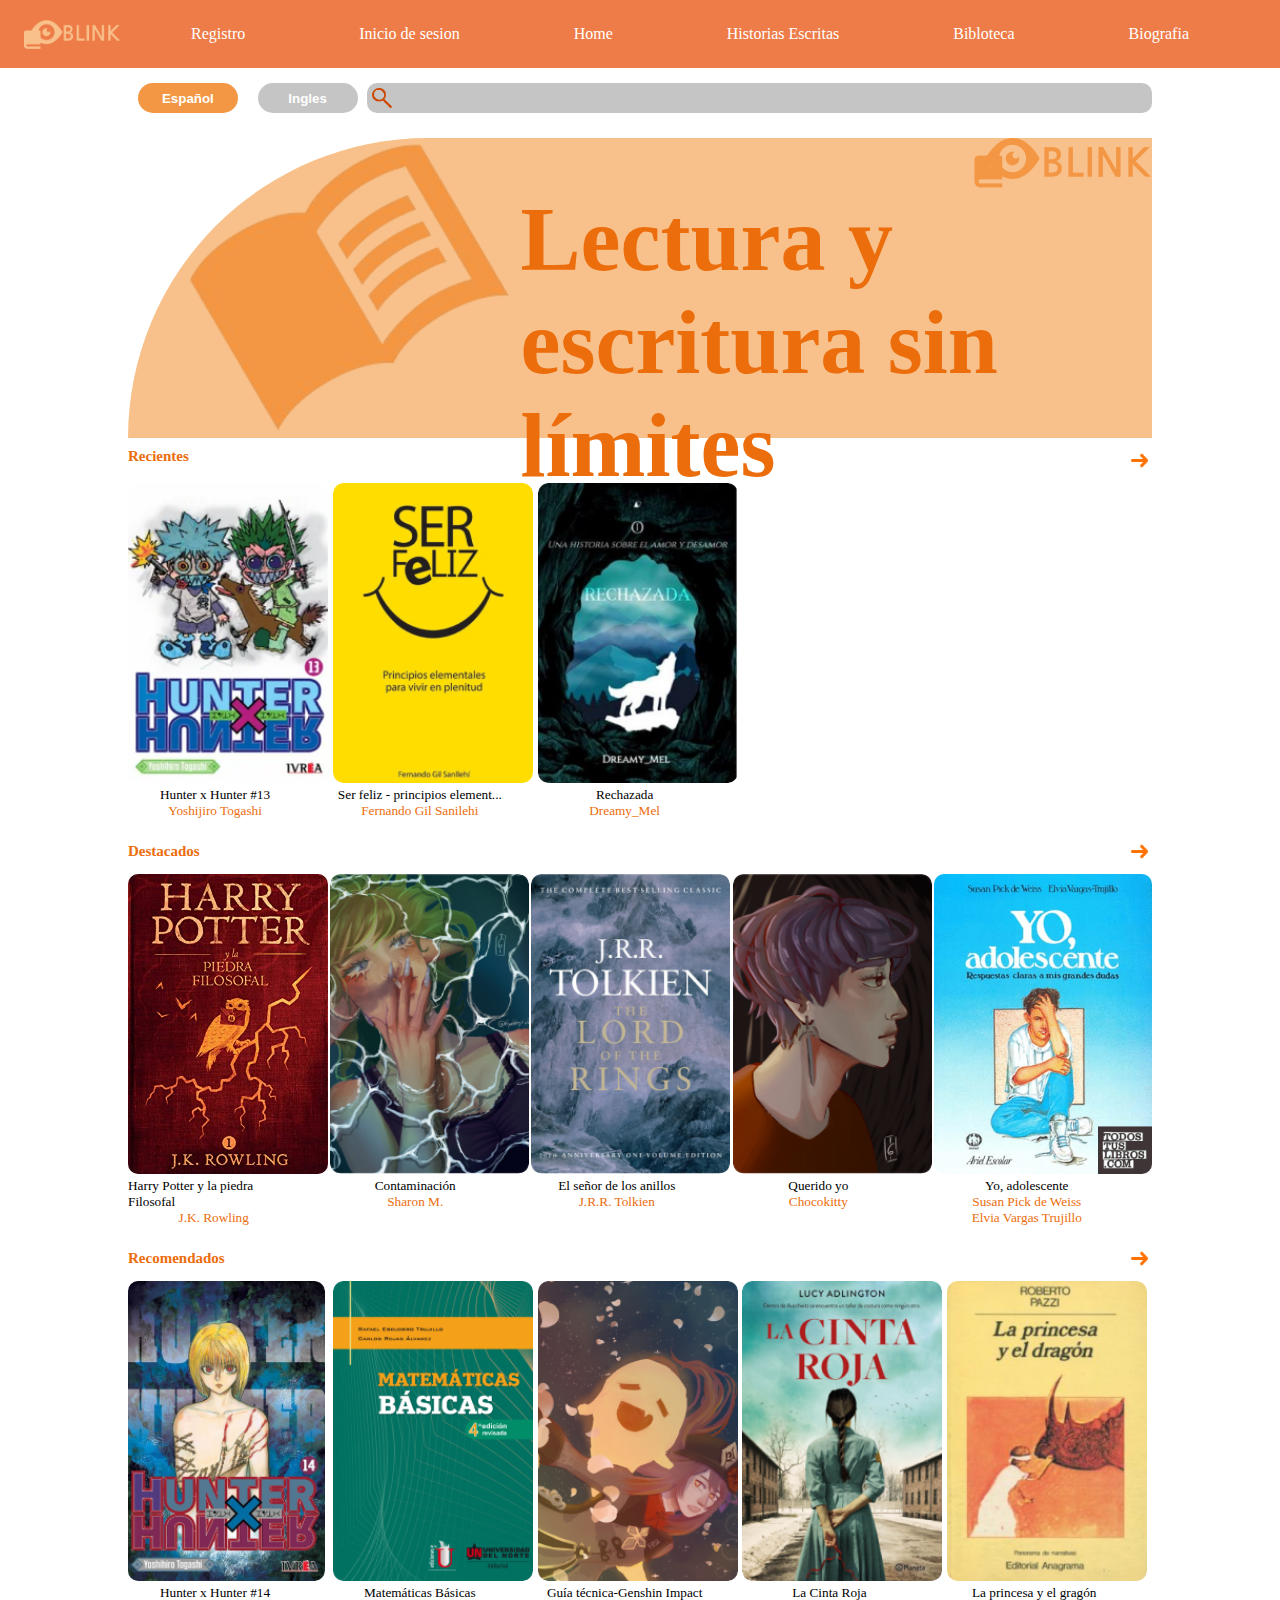
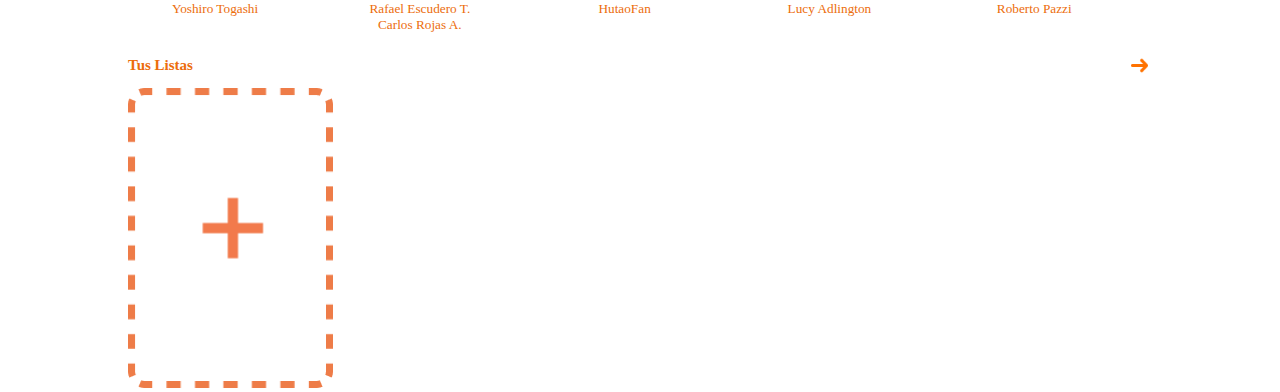
<file: index/index.html>
<!DOCTYPE html>
<html lang="en">
<head>
    <meta charset="UTF-8">
    <meta http-equiv="X-UA-Compatible" content="IE=edge">
    <meta name="viewport" content="width=device-width, initial-scale=1.0">
    <title>Index</title>
    <link rel="stylesheet" href="styleIndex.css">
</head>
<body>
    <header class="header">
        <div class="header__navigation">
          <img class="header__logo" src="../Imagenes/Logo.png" alt="logo">
       
          <nav class="navbar">
            <ul class="navbar__items">
                <li><a class="navbar__link" href="../registrarse/registrarse.html"> Registro</a> </li>
                <li><a class="navbar__link" href="../inicio_sesion/inicio.html"> Inicio de sesion</a> </li>
                <li><a class="navbar__link" href="../index/index.html">Home</a></li>
                <li><a class="navbar__link" href="../historiasCreadas/historiasCreadas.html" >Historias Escritas</a></li>
                <li><a class="navbar__link" href="../biblioteca/biblioteca.html" >Bibloteca</a></li>
                <li><a class="navbar__link" href="../bio/bio.html">Biografia</a></li>
            </ul>
          </nav>
       
        </div>
      </header>
      <main >
        <div class="buscarMain">
            <div class="Buscador">
                <div class="btns">
                    <button class="btnEspañol">Español</button>
                    <button class="btnIngles">Ingles</button>
                </div>
                <div class="buscar">
                    <img class="imgLupa" src="../Imagenes/lupa.png" alt="lupa">
                    <input class="inputBuscar" type="text">
                </div>
            </div>
        </div>

        <!-- Lectura y escritura-->
        <div class="container">
           <div class="literaturaEscritura">
                <div class="rectangulo">
                    <img  src="../Imagenes/libro2.png" alt="libro">
                    <div class="containerRight">
                        <div class="logo3"> 
                            <img src="../Imagenes/logo2.png" alt="logo">
                        </div>
                        <h1 class="title">Lectura y escritura sin límites</h1>
                    </div>
                </div>
           </div>
        </div>
        <!--Recientes-->
        <div class="containerRecientes">
            <div class="containRecinetes">
                <h1 class="destacadosTitle">Recientes</h1>
                <img class="destacadosImg" src="../Imagenes/flecha.png" alt="flecha">
            </div>
        </div>
        <div class="containerBooks">
            <div class="containBooks">
                <div >
                    <img class="formaBooks" src="../Imagenes/reciente1.png" alt="libro">
                    <div class="CardsTitles">
                        <h5 class="titleCard">Hunter x Hunter #13</h5>
                        <h5 class="subTitleCard">Yoshijiro Togashi</h5>
                    </div>
                </div>
                <div>
                    <img class="formaBooks" src="../Imagenes/reciente2.png" alt="libro2">
                    <div class="CardsTitles">
                        <h5 class="titleCard">Ser feliz - principios element...</h5>
                        <h5 class="subTitleCard">Fernando Gil Sanilehi</h5>
                    </div>
                </div>
                <div>
                    <img class="formaBooks" src="../Imagenes/reciente3.png" alt="libro">
                    <div class="CardsTitles">
                        <h5 class="titleCard">Rechazada</h5>
                        <h5 class="subTitleCard">Dreamy_Mel</h5>
                    </div>
                </div>
                
            </div>   
        </div>
        <!--Destacados-->
        <div class="containerLibros">
            <div class="containerDestacados">
                <h1 class="destacadosTitle">Destacados</h1>
                <img class="destacadosImg" src="../Imagenes/flecha.png" alt="flecha">
            </div>
        </div>
        <div class="containerBooks">
            <div class="containBooks">
                <div>
                    <img class="formaBooks" src="../Imagenes/libro-harry-potter-y-la-piedra-.jpg" alt="libro">
                    <div class="CardsTitles">
                        <h5 class="titleCard">Harry Potter y la piedra Filosofal</h5>
                        <h5 class="subTitleCard">J.K. Rowling</h5>
                    </div>
                </div>
                <div>
                    <img class="formaBooks" src="../Imagenes/book2.png" alt="libro2">
                    <div class="CardsTitles">
                        <h5 class="titleCard">Contaminación</h5>
                        <h5 class="subTitleCard">Sharon M.</h5>
                    </div>
                </div>
                <div>
                    <img class="formaBooks" src="../Imagenes/bokk3.png" alt="libro">
                    <div class="CardsTitles">
                        <h5 class="titleCard">El señor de los anillos</h5>
                        <h5 class="subTitleCard">J.R.R. Tolkien</h5>
                    </div>
                </div>
                <div>
                    <img class="formaBooks" src="../Imagenes/book4.png" alt="libro">
                    <div class="CardsTitles">
                        <h5 class="titleCard">Querido yo</h5>
                        <h5 class="subTitleCard">Chocokitty</h5>
                    </div>
                </div>
                <div>
                    <img class="formaBooks" src="../Imagenes/978968664060.gif" alt="libro">
                    <div class="CardsTitles">
                        <h5 class="titleCard">Yo, adolescente</h5>
                        <h5 class="subTitleCard">Susan Pick de Weiss</h5>
                        <h5 class="subTitleCard">Elvia Vargas Trujillo</h5>
                    </div>
                </div>
            </div>   
        </div>
        <!--Recomendados-->
        <div class="containerLibros">
            <div class="containerDestacados">
                <h1 class="destacadosTitle">Recomendados</h1>
                <img class="destacadosImg" src="../Imagenes/flecha.png" alt="flecha">
            </div>
        </div>
        <div class="containerBooks">
            <div class="containBooks">
                <div>
                    <img class="formaBooks" src="../Imagenes/recomendados1.png" alt="libro">
                    <div class="CardsTitles">
                        <h5 class="titleCard">Hunter x Hunter #14</h5>
                        <h5 class="subTitleCard">Yoshiro Togashi</h5>
                    </div>
                </div>
                <div>
                    <img class="formaBooks" src="../Imagenes/recomendados2.png" alt="libro2">
                    <div class="CardsTitles">
                        <h5 class="titleCard">Matemáticas Básicas</h5>
                        <h5 class="subTitleCard">Rafael Escudero T.</h5>
                        <h5 class="subTitleCard">Carlos Rojas A.</h5>
                    </div>
                </div>
                <div>
                    <img class="formaBooks" src="../Imagenes/recomendados3.png" alt="libro">
                    <div class="CardsTitles">
                        <h5 class="titleCard">Guía técnica-Genshin Impact</h5>
                        <h5 class="subTitleCard">HutaoFan</h5>
                    </div>
                </div>
                <div>
                    <img class="formaBooks" src="../Imagenes/recomendados4.png" alt="libro">
                    <div class="CardsTitles">
                        <h5 class="titleCard">La Cinta Roja</h5>
                        <h5 class="subTitleCard">Lucy Adlington</h5>
                    </div>
                </div>
                <div>
                    <img class="formaBooks" src="../Imagenes/recomendados5.png" alt="libro">
                    <div class="CardsTitles">
                        <h5 class="titleCard">La princesa y el gragón</h5>
                        <h5 class="subTitleCard">Roberto Pazzi</h5>
                    </div>
                </div>
            </div>   
        </div>
        <!--Tus listas-->
        <div class="containerLibros">
            <div class="containerDestacados">
                <h1 class="destacadosTitle">Tus Listas</h1>
                <img class="destacadosImg" src="../Imagenes/flecha.png" alt="flecha">
            </div>
        </div>
        <div class="containerBooks">
            <div class="containBooks">
                <div>
                    <img class="formaBooks" src="../Imagenes/Add_Lista.png" alt="libro">
                </div>
            </div>   
        </div>

      </main>
</body>
</html>
</file>
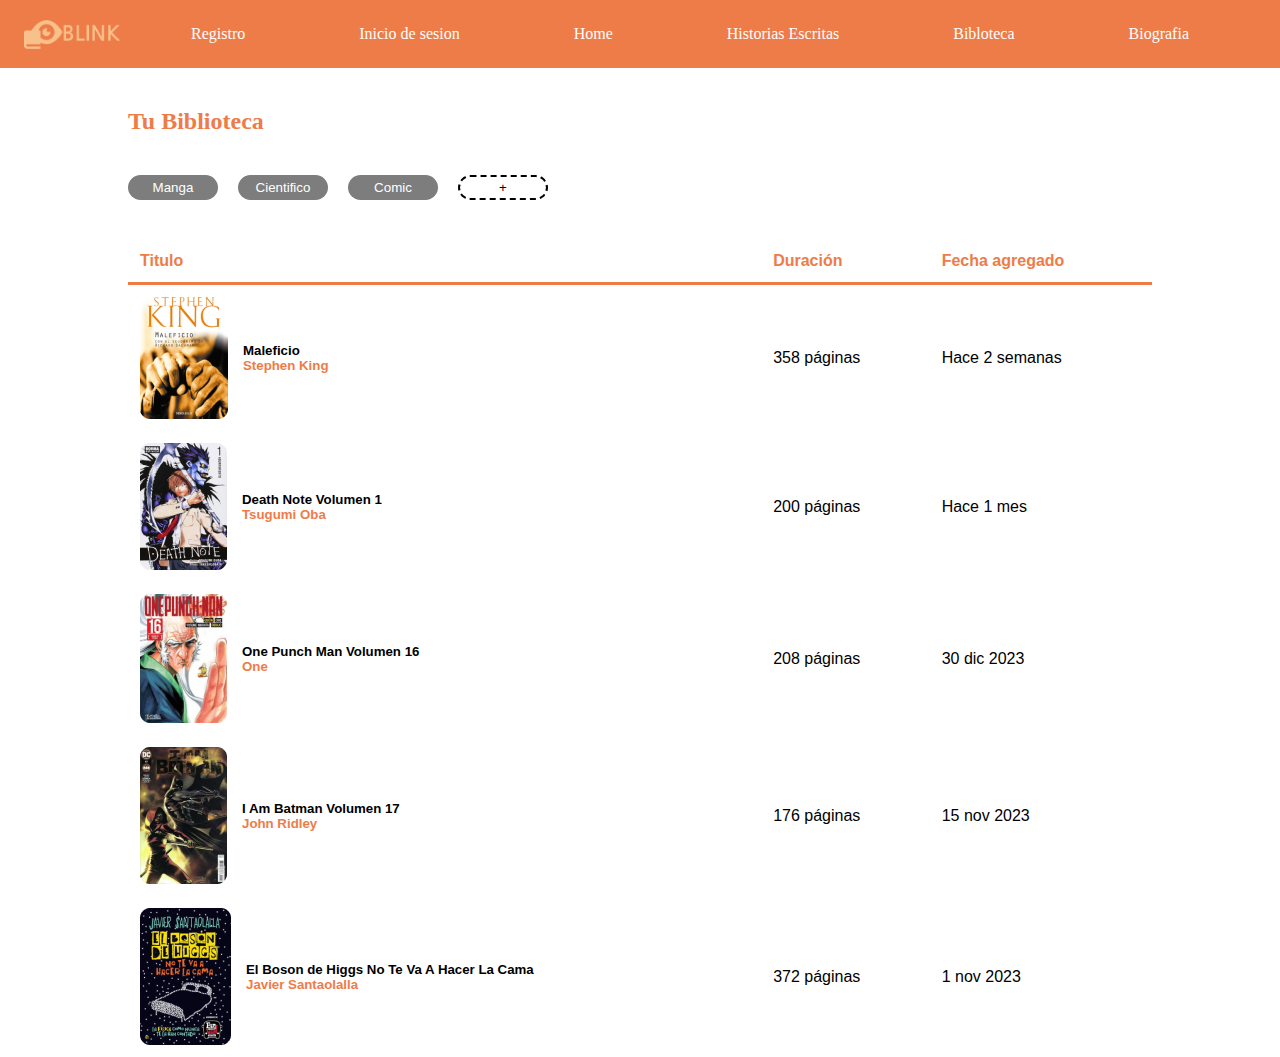
<file: biblioteca/biblioteca.html>
<!DOCTYPE html>
<html lang="en">
<head>
    <meta charset="UTF-8">
    <meta http-equiv="X-UA-Compatible" content="IE=edge">
    <meta name="viewport" content="width=device-width, initial-scale=1.0">
    <title>Tu Biblioteca</title>
    <link rel="stylesheet" href="styleBiblioteca.css">
</head>
<body>
    <header class="header">
        <div class="header__navigation">
          <img class="header__logo" src="../Imagenes/Logo.png" alt="logo">
       
          <nav class="navbar">
            <ul class="navbar__items">
                <li><a class="navbar__link" href="../registrarse/registrarse.html"> Registro</a> </li>
                <li><a class="navbar__link" href="../inicio_sesion/inicio.html"> Inicio de sesion</a> </li>
                <li><a class="navbar__link" href="../index/index.html">Home</a></li>
                <li><a class="navbar__link" href="../historiasCreadas/historiasCreadas.html" >Historias Escritas</a></li>
                <li><a class="navbar__link" href="../biblioteca/biblioteca.html" >Bibloteca</a></li>
                <li><a class="navbar__link" href="../bio/bio.html">Biografia</a></li>
            </ul>
          </nav>
        </div>
    </header>
    <main class="main">
        <div class="containerMain">
            <h2 class="title">Tu Biblioteca</h2>
            <div class="containerBotones">
                <button class="btnG">Manga</button>
                <button class="btnG">Cientifico</button>
                <button class="btnG">Comic</button>
                <button class="btnP">+</button>
            </div>
            <div>
                <table class="tabla-estilizada">
                    <thead class="containerTitulo">
                        <tr class="titulos">
                            <th>Titulo</th>
                            <th>Duración</th>
                            <th>Fecha agregado</th>
                        </tr>
                    </thead>
                    <tbody>
                        <tr >
                            <td class="descripcion">
                                <img src="../Imagenes/b1.png" alt="biblioteca">
                                <div >
                                    <h5 class="desTitulo">Maleficio</h5>
                                    <h5 class="desSubtitulo">Stephen King</h5>
                                </div>
                            </td>
                            <td>358 páginas</td>
                            <td>Hace 2 semanas</td>
                        </tr>
                        <tr>
                            <td class="descripcion">
                                <img src="../Imagenes/b2.png" alt="biblioteca">
                                <div >
                                    <h5 class="desTitulo">Death Note Volumen 1</h5>
                                    <h5 class="desSubtitulo">Tsugumi Oba</h5>
                                </div>
                            </td>
                            <td>200 páginas</td>
                            <td>Hace 1 mes</td>
                        </tr>
                        <tr>
                            <td class="descripcion">
                                <img src="../Imagenes/b3.png" alt="biblioteca">
                                <div >
                                    <h5 class="desTitulo">One Punch Man Volumen 16</h5>
                                    <h5 class="desSubtitulo">One</h5>
                                </div>
                            </td>
                            <td>208 páginas</td>
                            <td>30 dic 2023</td>
                        </tr>
                        <tr>
                            <td class="descripcion">
                                <img src="../Imagenes/b4.png" alt="biblioteca">
                                <div >
                                    <h5 class="desTitulo">I Am Batman Volumen 17</h5>
                                    <h5 class="desSubtitulo">John Ridley</h5>
                                </div>
                            </td>
                            <td>176 páginas</td>
                            <td>15 nov 2023</td>
                        </tr>
                        <tr>
                            <td class="descripcion">
                                <img src="../Imagenes/b5.png" alt="biblioteca">
                                <div >
                                    <h5 class="desTitulo">El Boson de Higgs No Te Va A Hacer La Cama</h5>
                                    <h5 class="desSubtitulo">Javier Santaolalla</h5>
                                </div>
                            </td>
                            <td>372 páginas</td>
                            <td>1 nov 2023</td>
                        </tr>
                    </tbody>
                </table>
            </div>
        </div>
    </main>
</body>
</html>
</file>
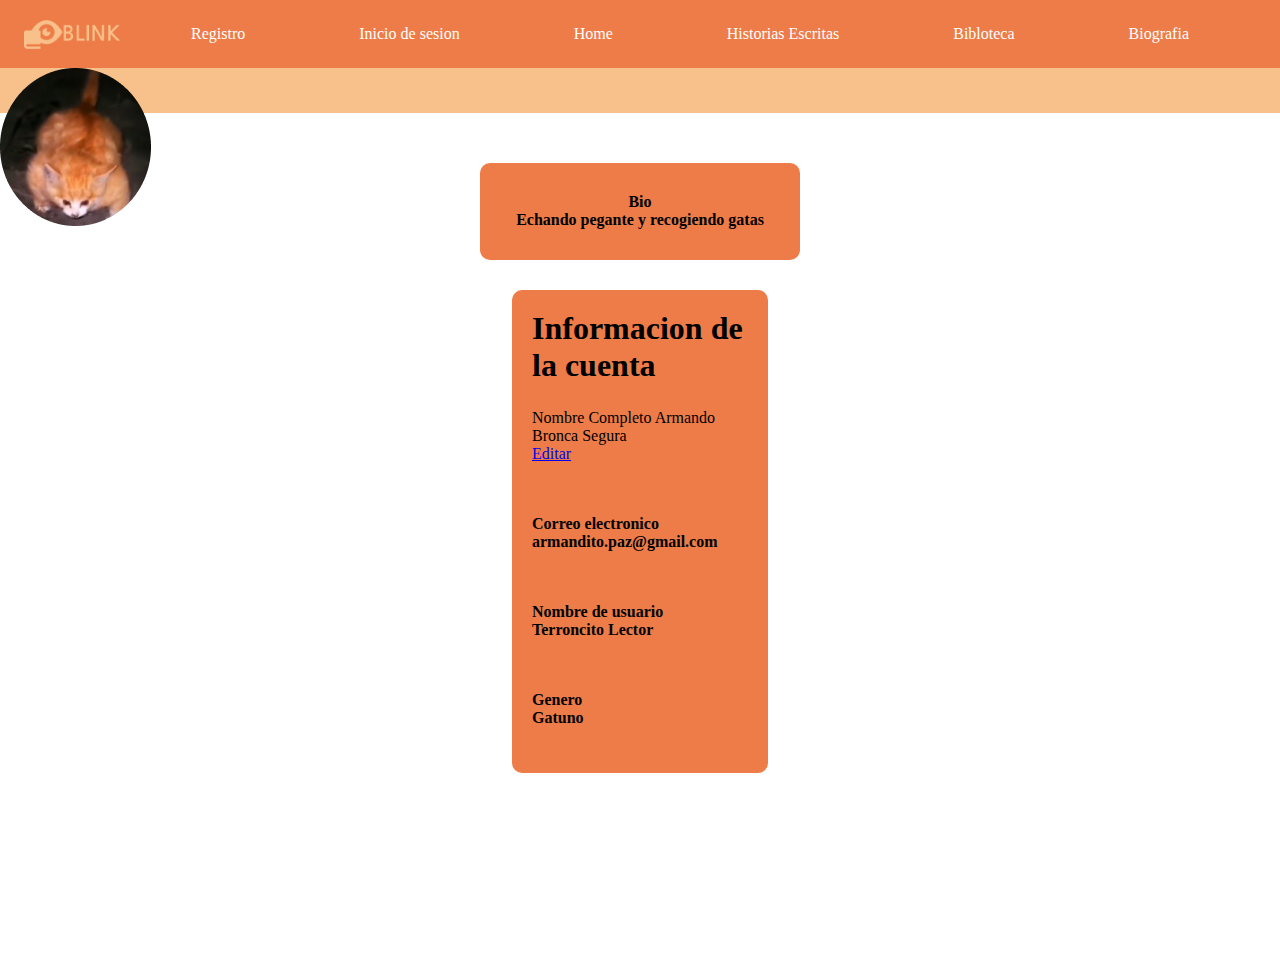
<file: bio/bio.html>
<!DOCTYPE html>
<html lang="en">
<head>
    <meta charset="UTF-8">
    <meta name="viewport" content="width=device-width, initial-scale=1.0">
    <title>Document</title>
    <link rel="stylesheet" href="styleBio.css">
</head>
<body>
    <header class="header">
        <div class="header__navigation">
          <img class="header__logo" src="../Imagenes/Logo.png" alt="logo">
       
          <nav class="navbar">
            <ul class="navbar__items">
              <li><a class="navbar__link" href="../registrarse/registrarse.html"> Registro</a> </li>
              <li><a class="navbar__link" href="../inicio_sesion/inicio.html"> Inicio de sesion</a> </li>
              <li><a class="navbar__link" href="../index/index.html">Home</a></li>
              <li><a class="navbar__link" href="../historiasCreadas/historiasCreadas.html" >Historias Escritas</a></li>
              <li><a class="navbar__link" href="../biblioteca/biblioteca.html" >Bibloteca</a></li>
              <li><a class="navbar__link" href="../bio/bio.html">Biografia</a></li>
            </ul>
          </nav>
       
        </div>
      </header>
      <main>
        <div class="container">
          <div class="top">
            <img class="imgPerfil" src="../Imagenes/Ellipse 3.png" alt="">
          </div>
          <div class="bot">
            <div class="bio">
                <label for="">Bio</label>
                <label for="">Echando pegante y recogiendo gatas</label>
            </div>
            <div class="container_info">
              <h1>Informacion de la cuenta</h1>
              <div class="info">
                <div class="item-info-name">
                  <div class="item-nombre">
                    <label for="">Nombre Completo</label>
                    <label for="">Armando Bronca Segura</label>
                  </div>
                  <div>
                    <a class="btnEditar" href="../bio-configuracion/bioConfiguracion.html" >Editar</a>
                  </div>
                </div>
                <div class="item-info">
                  <label for="">Correo electronico</label>
                  <label for="">armandito.paz@gmail.com</label>
                </div>
                <div class="item-info">
                  <label for="">Nombre de usuario</label>
                  <label for="">Terroncito Lector</label>
                </div>
                <div class="item-info">
                  <label for="">Genero</label>
                  <label for="">Gatuno</label>
                </div>
              </div>

            </div>
          </div>
        </div>
      </main>
</body>
</html>
</file>
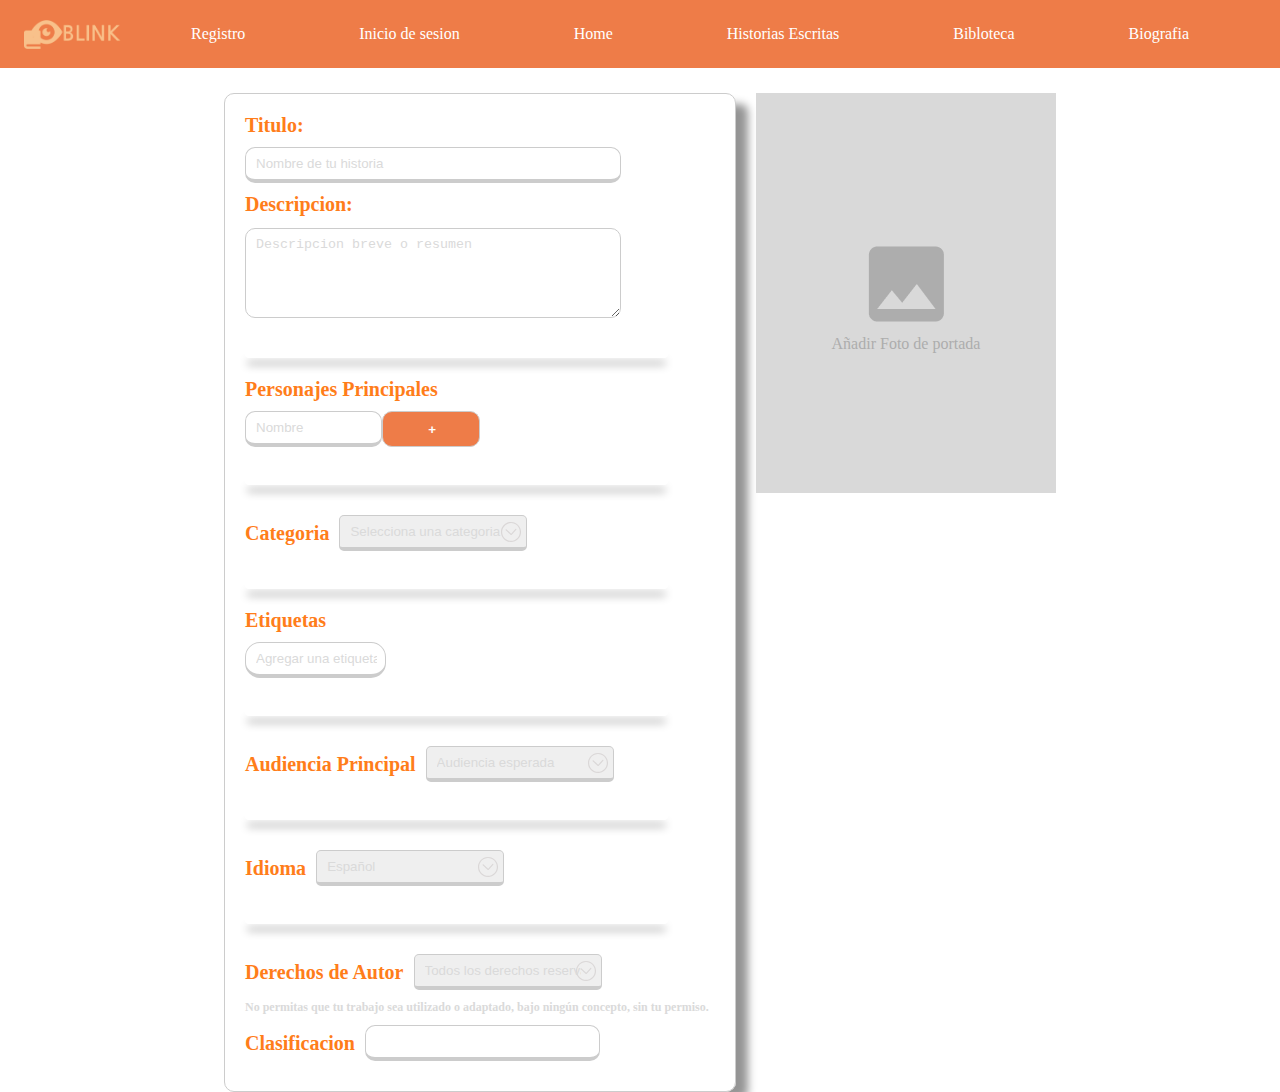
<file: form/form.html>
<!DOCTYPE html>
<html lang="en">
<head>
    <meta charset="UTF-8">
    <meta http-equiv="X-UA-Compatible" content="IE=edge">
    <meta name="viewport" content="width=device-width, initial-scale=1.0">
    <title>Index</title>
    <link rel="stylesheet" href="styleForm.css">
</head>
<body>
    <header class="header">
        <div class="header__navigation">
          <img class="header__logo" src="../Imagenes/Logo.png" alt="logo">
       
          <nav class="navbar">
            <ul class="navbar__items">
                <li><a class="navbar__link" href="../registrarse/registrarse.html"> Registro</a> </li>
                <li><a class="navbar__link" href="../inicio_sesion/inicio.html"> Inicio de sesion</a> </li>
                <li><a class="navbar__link" href="../index/index.html">Home</a></li>
                <li><a class="navbar__link" href="../historiasCreadas/historiasCreadas.html" >Historias Escritas</a></li>
                <li><a class="navbar__link" href="../biblioteca/biblioteca.html" >Bibloteca</a></li>
                <li><a class="navbar__link" href="../bio/bio.html">Biografia</a></li>
            </ul>
          </nav>
       
        </div>
      </header>
      <main >
        <div class="container">
            <form action="" class="container_form">
                <div class="form1">
                    <label for="title">Titulo:</label>
                    <input type="text" name="title" id="title" placeholder="Nombre de tu historia">
                </div>
                <div class="form1">
                    <label for="description">Descripcion:</label>
                    <textarea  name="description" id="description" placeholder="Descripcion breve o resumen"></textarea> 
                </div>
                <hr>
                <div class="form1">
                    <label for="">Personajes Principales</label>
                    <div class="container_inputAndButton">
                        <input type="text" name="personajes" id="personajes" placeholder="Nombre">
                        <button class="buttonMore">+</button>
                    </div>
                </div>
                <hr>
                <div class="form2">
                    <label for="category">Categoria</label>
                    <select>
                        <option value="" disabled selected hidden>Selecciona una categoria</option>
                        <option value="Romance">Romance</option>
                        <option value="Ciencia ficción">Ciencia ficción</option>
                        <option value="Fantasía">Fantasía</option>
                        <option value="Misterio">Misterio</option>
                        <option value="Suspenso">Suspenso</option>
                        <option value="Aventura">Aventura</option>
                        <option value="Terror">Terror</option>
                        <option value="Otra">Otra</option>
                      </select>
                </div>
                <hr>
                <div class="form1">
                    <label for="tags">Etiquetas</label>
                    <input class="etiquetas" type="text" placeholder="Agregar una etiqueta +">
                </div >
                <hr>
                <div class="form2">
                    <label for="">Audiencia Principal</label>
                    <select>
                        <option value="" disabled selected hidden>Audiencia esperada</option>
                        <option value="Niños">Niños</option>
                        <option value="Adolecentes">Adolecentes</option>
                        <option value="Adutltos">Adutltos</option>
                      </select>
                </div>
                <hr>
                <div class="form2">
                    <label for="">Idioma</label>
                    <select>
                        <option value="Español">Español</option>
                        <option value="Ingles">Ingles</option>
                        <option value="Frances">Frances</option>
                      </select>
                </div>
                <hr>
                <div class="form2">
                    <label for="">Derechos de Autor</label>
                    <select placehol>
                        <option value="opcion1">Todos los derechos reservados</option>
                        <option value="opcion2">Creative commons </option>
                        <option value="opcion3">Dominio Publico</option>
                      </select>
                </div>
                <div class="text1">
                    <p>No permitas que tu trabajo sea utilizado o adaptado, bajo ningún concepto, sin tu permiso.</p>
                </div>
                <div class="form2">
                    <label for="">Clasificacion</label>
                    <input type="text"  class="clasificacion" placeholder="">
                </div>
            </form>
        </div>
        <div class="container_img">
            <label for="input-imagen" class="input-file-label">
                <img src="../Imagenes/imageAdd.png" alt="">
                Añadir Foto de portada
                <input type="file" id="input-imagen" class="input-file">
            </label>
        </div>
      </main>
</body>
</html>
</file>
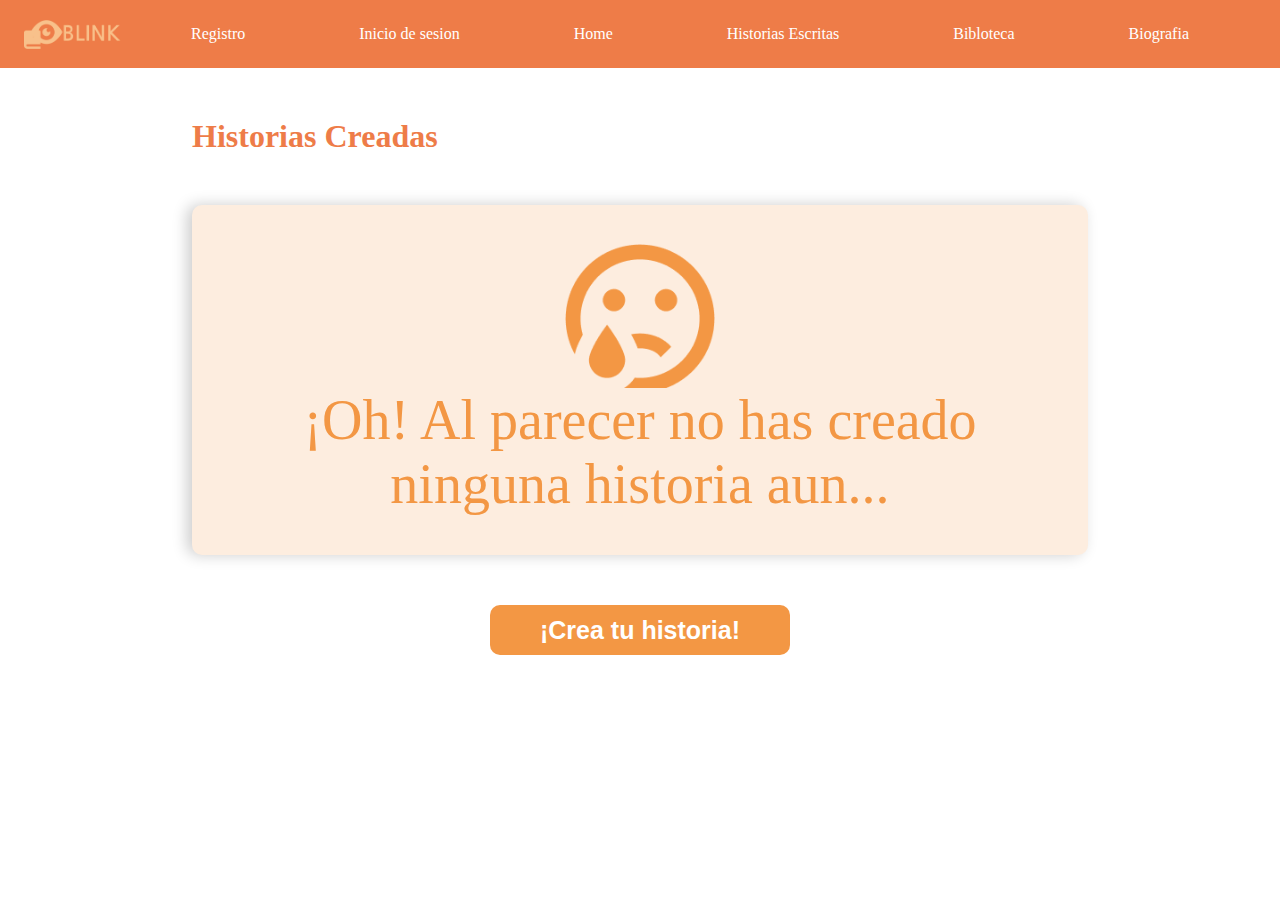
<file: historiasCreadas/historiasCreadas.html>
<!DOCTYPE html>
<html lang="en">
<head>
    <meta charset="UTF-8">
    <meta http-equiv="X-UA-Compatible" content="IE=edge">
    <meta name="viewport" content="width=device-width, initial-scale=1.0">
    <title>Historias Creadas</title>
    <link rel="stylesheet" href="styleHistoriasCreadas.css">
</head>
<body>
    <header class="header">
        <div class="header__navigation">
          <img class="header__logo" src="../Imagenes/Logo.png" alt="logo">
       
          <nav class="navbar">
            <ul class="navbar__items">
              <li><a class="navbar__link" href="../registrarse/registrarse.html"> Registro</a> </li>
              <li><a class="navbar__link" href="../inicio_sesion/inicio.html"> Inicio de sesion</a> </li>
              <li><a class="navbar__link" href="../index/index.html">Home</a></li>
              <li><a class="navbar__link" href="../historiasCreadas/historiasCreadas.html" >Historias Escritas</a></li>
              <li><a class="navbar__link" href="../biblioteca/biblioteca.html" >Bibloteca</a></li>
              <li><a class="navbar__link" href="../bio/bio.html">Biografia</a></li>
            </ul>
          </nav>
        </div>
    </header>
    <main class="mainHistorias">
        <div class="containerHistorias">
            <h1 class="titleHistorias">Historias Creadas</h1>
            <div class="container">
                <img class="imgCar" src="../Imagenes/cara.png" alt="cara">
                <h2 class="textCara">¡Oh! Al parecer no has creado ninguna historia aun...</h2>
            </div>
        </div>
        <button class="btnCrar"  onclick="window.location.href='../form/form.html'">¡Crea tu historia!</button>
    </main>
</body>
</html>
</file>
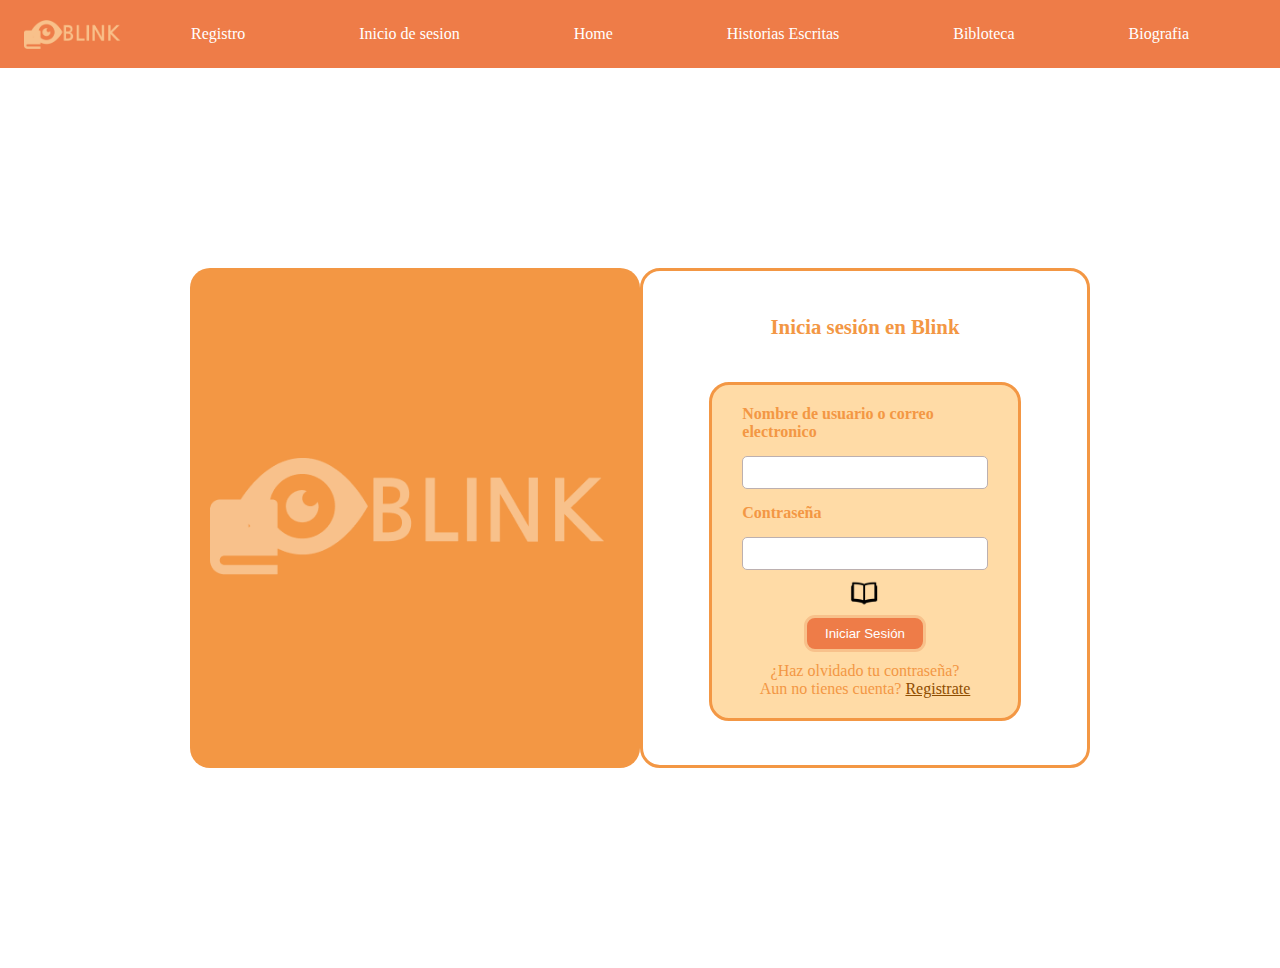
<file: inicio_sesion/inicio.html>
<!DOCTYPE html>
<html lang="en">
<head>
    <meta charset="UTF-8">
    <meta name="viewport" content="width=device-width, initial-scale=1.0">
    <title>Inicio</title>
    <link rel="stylesheet" href="../index/styleIndex.css">
    <link rel="stylesheet" href="inicio.css">
</head>
<body>
    <header class="header">
        <div class="header__navigation">
          <img class="header__logo" src="../Imagenes/Logo.png" alt="logo">
       
          <nav class="navbar">
            <ul class="navbar__items">
              <li><a class="navbar__link" href="../registrarse/registrarse.html"> Registro</a> </li>
              <li><a class="navbar__link" href="../inicio_sesion/inicio.html"> Inicio de sesion</a> </li>
              <li><a class="navbar__link" href="../index/index.html">Home</a></li>
              <li><a class="navbar__link" href="../historiasCreadas/historiasCreadas.html" >Historias Escritas</a></li>
              <li><a class="navbar__link" href="../biblioteca/biblioteca.html" >Bibloteca</a></li>
              <li><a class="navbar__link" href="../bio/bio.html">Biografia</a></li>
            </ul>
          </nav>
       
        </div>
      </header>
      <div class="body_inicio">
        <div class="container-form">
            <div class="information">
                <div class="info-child">
                    <img src="../Imagenes/Logo.png" alt="">
                </div>
            </div>
            <div class="form-information">
                <div class="form-information-childs">
                    <h3>Inicia sesión en Blink</h3>
                    <div class="content_form">
                      <form action="" class="form">
                        <label for="">Nombre de usuario o correo electronico</label>
                        <input type="text" placeholder="">
                        <label for="">Contraseña</label>
                        <input type="text" placeholder="">
                        <div class="content_icon">
                          <img class="icon" src="../Imagenes/libro_abierto.png" alt="">
                        </div>
                        <input type="submit" value="Iniciar Sesión">
                        <div class="info">
                          <a href="">¿Haz olvidado tu contraseña?</a>
                          <p>Aun no tienes cuenta?  <a class="register">Registrate</a></p>
                        </div>
                        
                    </form>
                    </div>
                    
                </div>
    
            </div>
          </div>
      </div>
      

</body>
</html>
</file>
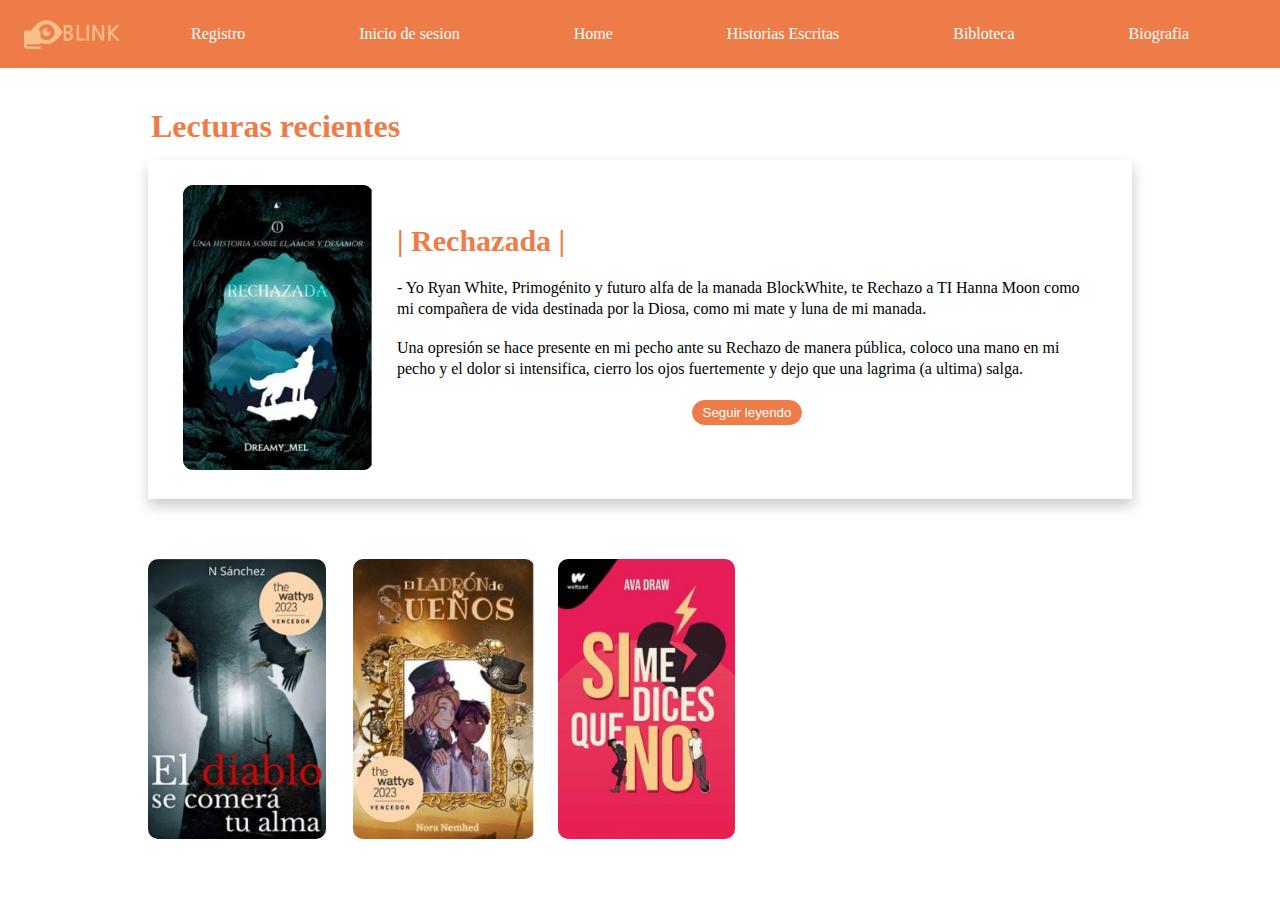
<file: lectura_reciente/lectura_reciente.html>
<!DOCTYPE html>
<html lang="en">
<head>
    <meta charset="UTF-8">
    <meta name="viewport" content="width=device-width, initial-scale=1.0">
    <title>Lectura reciente</title>
    <link rel="stylesheet" href="../index/styleIndex.css">
    <link rel="stylesheet" href="lectura_reciente.css">
</head>
<body>
    <header class="header">
        <div class="header__navigation">
          <img class="header__logo" src="../Imagenes/Logo.png" alt="logo">
       
          <nav class="navbar">
            <ul class="navbar__items">
              <li><a class="navbar__link" href="../registrarse/registrarse.html"> Registro</a> </li>
              <li><a class="navbar__link" href="../inicio_sesion/inicio.html"> Inicio de sesion</a> </li>
              <li><a class="navbar__link" href="../index/index.html">Home</a></li>
              <li><a class="navbar__link" href="../historiasCreadas/historiasCreadas.html" >Historias Escritas</a></li>
              <li><a class="navbar__link" href="../biblioteca/biblioteca.html" >Bibloteca</a></li>
              <li><a class="navbar__link" href="../bio/bio.html">Biografia</a></li>
            </ul>
          </nav>
       
        </div>
      </header>
      <div class="body_inicio">
        <div class="titulo">
            <h1>Lecturas recientes</h1>
        </div>    
        <div class="contenedor_info_book">
            <div class="portada">
                <img src="../Imagenes/book_reciente_4.png" alt="">
            </div>
            <div class="info">
                <h2>| Rechazada |</h2>
                <p>- Yo Ryan White, Primogénito y futuro alfa de la manada  BlockWhite, te Rechazo a TI Hanna Moon como mi compañera de vida destinada por la Diosa, como mi mate y luna de mi manada.
                </p>
                <br>
                <p>Una opresión se hace presente en mi pecho ante su Rechazo de manera pública, coloco una mano en mi pecho y el dolor si intensifica, cierro los ojos fuertemente y dejo que una lagrima  (a ultima) salga. </p>
                <div class="content-center">
                  <input type="button" value="Seguir leyendo">  
                </div>      
            </div>
        </div>
      </div>
      <div class="containerBooks">
        <div class="containBooks">
            <div >
                <img class="formaBooks" src="../Imagenes/book_reciente_1.png" alt="libro">
            </div>
            <div>
                <img class="formaBooks" src="../Imagenes/book_reciente_2.png" alt="libro2">
            </div>
            <div>
                <img class="formaBooks" src="../Imagenes/book_reciente_3.png" alt="libro">
            </div>
            
        </div>   
    </div>

</body>
</html>
</file>
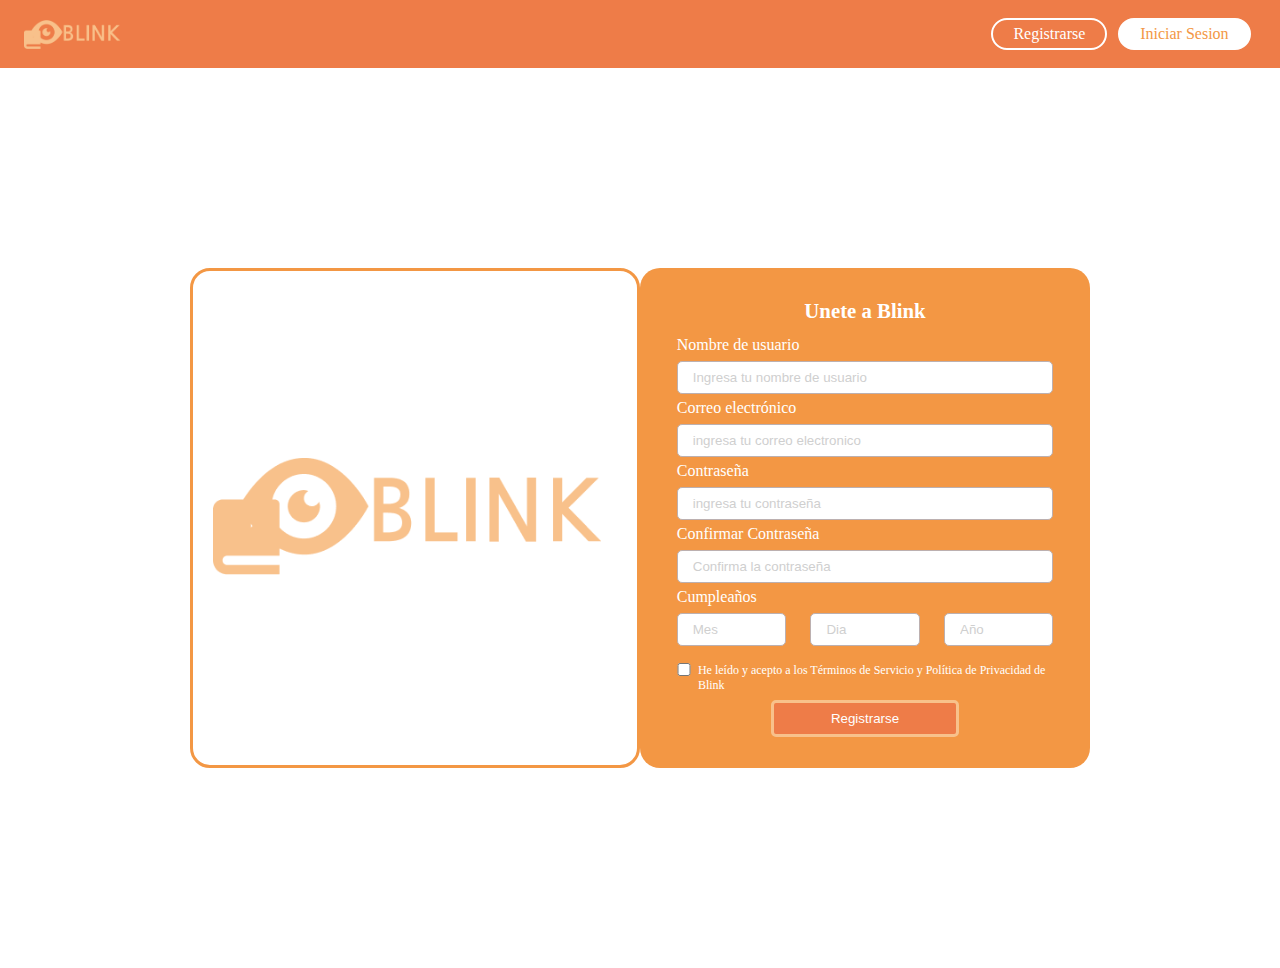
<file: registrarse.html/registrarse.html>
<!DOCTYPE html>
<html lang="en">
<head>
    <meta charset="UTF-8">
    <meta name="viewport" content="width=device-width, initial-scale=1.0">
    <title>Registrarse</title>
    <link rel="stylesheet" href="../index/styleIndex.css">
    <link rel="stylesheet" href="registrarse.css">
</head>
<body>
    <header class="header">
        <div class="header__navigation">
          <img class="header__logo" src="../Imagenes/Logo.png" alt="logo">
       
          <nav class="navbar_inicio">
            <ul class="navbar__items">
              <li><a class="navbar__button" href="">Registrarse</a></li>
              <li><a class="navbar__button select" href="">Iniciar Sesion</a></li>
            </ul>
          </nav>
       
        </div>
      </header>
      <div class="body_inicio">
        <div class="container-form">
            <div class="information">
                <div class="info-child">
                    <img src="../Imagenes/Logo.png" alt="">
                </div>
            </div>
            <div class="form-information">
                <div class="form-information-childs">
                    <h3>Unete a Blink</h3>
                    <form action="" class="form">
                        <label for="">Nombre de usuario</label>
                        <input type="text" placeholder="Ingresa tu nombre de usuario">
                        <label for="">Correo electrónico</label>
                        <input type="text" placeholder="ingresa tu correo electronico">
                        <label for="">Contraseña</label>
                        <input type="text" placeholder="ingresa tu contraseña">
                        <label for="">Confirmar Contraseña</label>
                        <input type="text" placeholder="Confirma la contraseña">
                        <label for="">Cumpleaños</label>
                        <div class="cumpleanos">
                          <input type="number" name="" id="" placeholder="Mes">
                          <input type="text" name="" id="" placeholder="Dia">
                          <input type="text" name="" id="" placeholder="Año">
                        </div>
                        <div class="terminos">
                          <input type="checkbox" name="" id="">
                          <label for="">
                            He leído y acepto a los Términos de Servicio y Política de Privacidad de Blink
                          </label>
                        </div>
                        <input type="submit" value="Registrarse">
                    </form>
                </div>
    
            </div>
          </div>
      </div>
      

</body>
</html>
</file>
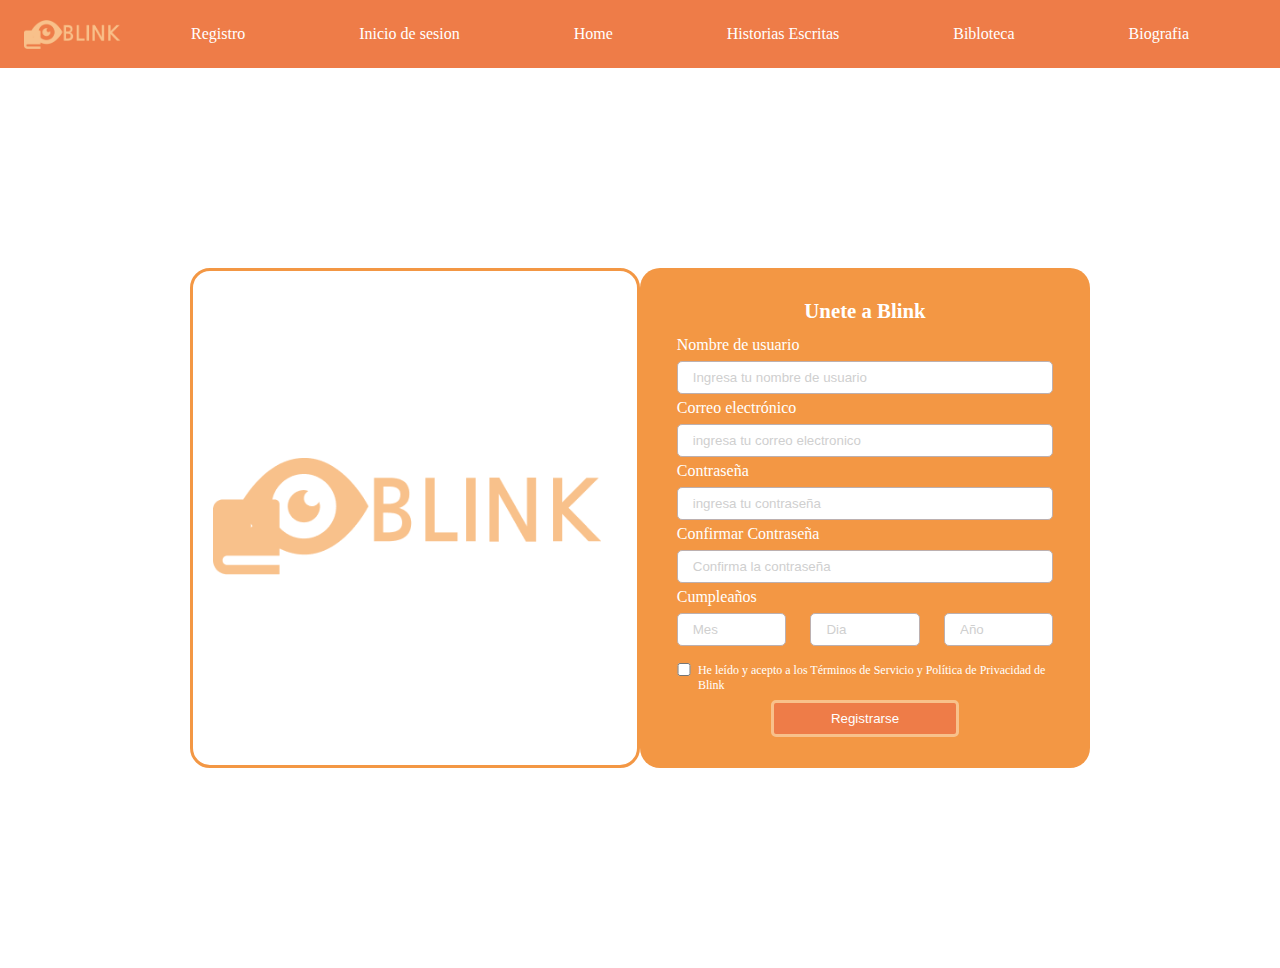
<file: registrarse/registrarse.html>
<!DOCTYPE html>
<html lang="en">
<head>
    <meta charset="UTF-8">
    <meta name="viewport" content="width=device-width, initial-scale=1.0">
    <title>Registrarse</title>
    <link rel="stylesheet" href="../index/styleIndex.css">
    <link rel="stylesheet" href="registrarse.css">
</head>
<body>
    <header class="header">
        <div class="header__navigation">
          <img class="header__logo" src="../Imagenes/Logo.png" alt="logo">
       
          <nav class="navbar">
            <ul class="navbar__items">
              <li><a class="navbar__link" href="../registrarse/registrarse.html"> Registro</a> </li>
              <li><a class="navbar__link" href="../inicio_sesion/inicio.html"> Inicio de sesion</a> </li>
              <li><a class="navbar__link" href="../index/index.html">Home</a></li>
              <li><a class="navbar__link" href="../historiasCreadas/historiasCreadas.html" >Historias Escritas</a></li>
              <li><a class="navbar__link" href="../biblioteca/biblioteca.html" >Bibloteca</a></li>
              <li><a class="navbar__link" href="../bio/bio.html">Biografia</a></li>
            </ul>
          </nav>
       
        </div>
      </header>
      <div class="body_inicio">
        <div class="container-form">
            <div class="information">
                <div class="info-child">
                    <img src="../Imagenes/Logo.png" alt="">
                </div>
            </div>
            <div class="form-information">
                <div class="form-information-childs">
                    <h3>Unete a Blink</h3>
                    <form action="" class="form">
                        <label for="">Nombre de usuario</label>
                        <input type="text" placeholder="Ingresa tu nombre de usuario">
                        <label for="">Correo electrónico</label>
                        <input type="text" placeholder="ingresa tu correo electronico">
                        <label for="">Contraseña</label>
                        <input type="text" placeholder="ingresa tu contraseña">
                        <label for="">Confirmar Contraseña</label>
                        <input type="text" placeholder="Confirma la contraseña">
                        <label for="">Cumpleaños</label>
                        <div class="cumpleanos">
                          <input type="number" name="" id="" placeholder="Mes">
                          <input type="text" name="" id="" placeholder="Dia">
                          <input type="text" name="" id="" placeholder="Año">
                        </div>
                        <div class="terminos">
                          <input type="checkbox" name="" id="">
                          <label for="">
                            He leído y acepto a los Términos de Servicio y Política de Privacidad de Blink
                          </label>
                        </div>
                        <input type="submit" value="Registrarse">
                    </form>
                </div>
    
            </div>
          </div>
      </div>
      

</body>
</html>
</file>
<file: index/styleIndex.css>
* {
    margin: 0;
    padding: 0;
    box-sizing: border-box;
  }

  .header {
  display: flex;
  align-items: center;
  justify-content: space-between;
  height: 68px;
  padding: 0 24px;
  background-color:#EE7C48;
}

.header__navigation {
    width: 100%;
    height: 100%;
    display: flex;
    align-items: center;
    justify-content: space-between;

}

.header__logo{
    width: 100px;
}

.navbar {
    width: 100%; /* Cambiar a 100% para que el menú ocupe todo el ancho */
    background-color: #EE7C48; /* Añadir color de fondo */
    padding: 10px; /* Añadir espaciado alrededor del menú */
  }
  
  .navbar__items {
    list-style: none;
    display: flex;
    flex-direction: row;
    justify-content: space-around; /* Cambiar a 'space-around' para un mejor espaciado */
    align-items: center;
    margin: 0; /* Eliminar el margen predeterminado del navegador */
  }
  
  .navbar__link {
    text-decoration: none;
    color: #fff; /* Color de texto blanco */
    padding: 8px 16px; /* Añadir relleno a los enlaces */
    border-radius: 5px; /* Añadir bordes redondeados */
    transition: background-color 0.3s; /* Agregar transición para un cambio suave */
  }
  
  .navbar__link:hover {
    background-color: #fff; /* Cambiar el color de fondo al pasar el cursor */
    color: #EE7C48; /* Cambiar el color del texto al pasar el cursor */
  }

.buscarMain{
    width: 100%;
    display: flex;
    justify-content: center;
}

.Buscador{
    display: flex;
    width: 80%;
    margin-top: 15px;
    justify-content: space-between;
}

.btns{
    width: 250px;
    display: flex;
    justify-content: space-around;
}

.btnEspañol{
    border: none;
    border-radius: 15px;
    width: 100px;
    height: 30px;
    background-color: #F39744;
    color: white;
    font-weight: bold;
}

.btnEspañol:hover{
    cursor: pointer;
}

.btnIngles{
    border: none;
    border-radius: 15px;
    width: 100px;
    height: 30px;
    background-color: #C5C5C5;
    color: white;
    font-weight: bold;
}

.btnIngles:hover{
    cursor: pointer;
}

.buscar{
    display: flex;
    align-items: center;
    background-color: #C5C5C5;
    border-radius: 10px;
    width: 80%;

}

.imgLupa{
    width: 25px;
    padding-left: 5px;
}

.inputBuscar{
    background-color: #C5C5C5;
    border: none;  
    width: 95%; 
    height: 100%; 
    outline: none;
    padding-left: 5px;
}

.container{
    width: 100%;
    display: flex;
    justify-content: center;
}
.literaturaEscritura{
    width: 80%;
    
}

.rectangulo{
    width: 100%;
    height: 300px;
    margin-top: 25px;
    background-color: #F8C18B;
    border-radius: 300px 0px 0px 0px;
    display: flex;
    padding-left: 50px;
    justify-content: space-between;
}

.containerRight{
    width: 70%;
}

.title{
    color:#EC6D0C ;
    font-size: 90px;
    font-weight: 550;
}

.logo3{

    display: flex;
    justify-content: space-between;
    flex-direction: row-reverse;
}
.containerLibros{
    width: 100%;
    display: flex;
    justify-content: center;
}

.containerDestacados{
    width: 80%;
    margin-top: 20px;   
    display: flex;
    justify-content: space-between;
    align-items: center;
}

.destacadosTitle{
    font-size: 15px;
    color: #EC6D0C;
}

.destacadosImg{
    width: 25px;
}

.destacadosImg:hover{
    cursor: pointer;
}


.containerRecientes{
    width: 100%;
    display: flex;
    justify-content: center;
    margin-top: 10px;
}

.containRecinetes{
    width: 80%;
    display: flex;
    justify-content: space-between;
}
.containerBooks{
    width: 100%;
    display: flex;
    justify-content: center;

}

.containBooks{
    width: 80%;
    display: grid;
    grid-template-columns: repeat(5,1fr);
}

.formaBooks{
    margin-top: 10px;
    border-radius: 10px;
    height: 300px;
}

.formaBooks:hover{
    cursor: pointer;
}

/*Reciente*/
.CardsTitles{
    width: 85%;
    display: flex;
    flex-direction: column;
    align-items: center;
}

.titleCard{
    font-weight: 100;
}

.subTitleCard{
    font-weight: 100;
    color: #EC6D0C;
}
</file>
<file: biblioteca/styleBiblioteca.css>
* {
    margin: 0;
    padding: 0;
    box-sizing: border-box;
  }

  .header {
  display: flex;
  align-items: center;
  justify-content: space-between;
  height: 68px;
  padding: 0 24px;
  background-color:#EE7C48;
}

.header__navigation {
    width: 100%;
    height: 100%;
    display: flex;
    align-items: center;
    justify-content: space-between;

}

.header__logo{
    width: 100px;
}

.navbar {
    width: 100%; /* Cambiar a 100% para que el menú ocupe todo el ancho */
    background-color: #EE7C48; /* Añadir color de fondo */
    padding: 10px; /* Añadir espaciado alrededor del menú */
  }
  
  .navbar__items {
    list-style: none;
    display: flex;
    flex-direction: row;
    justify-content: space-around; /* Cambiar a 'space-around' para un mejor espaciado */
    align-items: center;
    margin: 0; /* Eliminar el margen predeterminado del navegador */
  }
  
  .navbar__link {
    text-decoration: none;
    color: #fff; /* Color de texto blanco */
    padding: 8px 16px; /* Añadir relleno a los enlaces */
    border-radius: 5px; /* Añadir bordes redondeados */
    transition: background-color 0.3s; /* Agregar transición para un cambio suave */
  }
  
  .navbar__link:hover {
    background-color: #fff; /* Cambiar el color de fondo al pasar el cursor */
    color: #EE7C48; /* Cambiar el color del texto al pasar el cursor */
  }
.main{
    width: 100%;
    display: flex;
    justify-content: center;
}

.containerMain{
    width: 80%;
}
.title{
    margin-top: 40px;
    color: #EE7C48;
}
.containerBotones{
    display: flex;
    margin-top: 40px;
}
.btnG{
    background-color: #7D7D7D;
    color: white;
    margin-right: 20px;
    width: 90px;
    height: 25px;
    border: none;
    border-radius: 15px;
}

.btnG:hover{
    background-color: #EE7C48;
    color: white;
    cursor: pointer;
}
.btnP{
    border-style:dashed;
    width: 90px;
    height: 25px;
    border-radius: 15px;
    background-color: white;
}

.btnP:hover{
    background-color: black;
    color: white;
    cursor: pointer;
}
/*ESTILOS TABLA*/

.tabla-estilizada {
    width: 100%; 
    border-collapse: collapse;  
    font-family: Arial, sans-serif; 
    margin-top: 40px;
    text-align: left;
}

.tabla-estilizada th, .tabla-estilizada td {
    border: none; 
    padding: 12px; 
}

.tabla-estilizada tbody tr:hover {
    background-color: #e8e8e8; 
}

.containerTitulo{
    width: 100%;
 

}
.titulos{
    color: #EE7C48;
    border-bottom: 3px solid #EE7C48;

}

.descripcion{
    display: flex;
    align-items: center;
    gap: 15px;
}
.desTitulo{
    font-weight: bold;
}
.desSubtitulo{
    color: #EE7C48;
}

tr:hover{
    cursor: pointer;
}
</file>
<file: bio/styleBio.css>
* {
    margin: 0;
    padding: 0;
    box-sizing: border-box;
  }

  .header {
  display: flex;
  align-items: center;
  justify-content: space-between;
  height: 68px;
  padding: 0 24px;
  background-color:#EE7C48;
}

.header__navigation {
    width: 100%;
    height: 100%;
    display: flex;
    align-items: center;
    justify-content: space-between;

}

.header__logo{
    width: 100px;
}

.navbar {
    width: 400px;
}
.navbar {
    width: 100%; /* Cambiar a 100% para que el menú ocupe todo el ancho */
    background-color: #EE7C48; /* Añadir color de fondo */
    padding: 10px; /* Añadir espaciado alrededor del menú */
  }
  
  .navbar__items {
    list-style: none;
    display: flex;
    flex-direction: row;
    justify-content: space-around; /* Cambiar a 'space-around' para un mejor espaciado */
    align-items: center;
    margin: 0; /* Eliminar el margen predeterminado del navegador */
  }
  
  .navbar__link {
    text-decoration: none;
    color: #fff; /* Color de texto blanco */
    padding: 8px 16px; /* Añadir relleno a los enlaces */
    border-radius: 5px; /* Añadir bordes redondeados */
    transition: background-color 0.3s; /* Agregar transición para un cambio suave */
  }
  
  .navbar__link:hover {
    background-color: #fff; /* Cambiar el color de fondo al pasar el cursor */
    color: #EE7C48; /* Cambiar el color del texto al pasar el cursor */
  }
main{
    display: flex;
    flex-direction: column;
    justify-content: center;
    align-items: center;
    width: 100%;
    height: 100vh;

}

.container{
    display: flex;
    flex-direction: column;
    justify-content: center;
    align-items: center;
    width: 100%;
    height: 100%;
}

.top{
    background-color: #F8C18B;
    width: 100%; /* Ancho del div al 100% del ancho del contenedor */
    height: 5%; /* Altura del div al 10% del alto del contenedor */
}
.bot{
    width: 100%; /* Ancho del div al 100% del ancho del contenedor */
    height: 100%; /* Altura del div al 10% del alto del contenedor */
    display: flex;
    align-items: center;
    flex-direction: column;
    margin-top: 50px;
    gap: 30px;
}
.bio{
    display: flex;
    flex-direction: column;
    justify-content: center;
    align-items: center;
    background-color: #EE7C48;
    height: 12%;
    width: 25%; /* Ancho del div al 100% del ancho del contenedor */
    border-radius: 10px;
    font-weight: bold;
}
.container_info{
    display: flex;
    flex-direction: column;
    align-items: start;
    background-color: #EE7C48;
    width: 20%; /* Ancho del div al 100% del ancho del contenedor */
    border-radius: 10px;
    height: 60%;
    padding: 20px;
}

.info{
    display: flex;
    flex-direction: column;
    justify-content: space-around;
    background-color: #EE7C48;
    width: 100%; /* Ancho del div al 100% del ancho del contenedor */
    border-radius: 10px;
    height: 100%;
    
}

.item-info{
    display: flex;
    flex-direction: column;
    font-weight: bold;
}
</file>
<file: form/styleForm.css>
* {
    margin: 0;
    padding: 0;
    box-sizing: border-box;
  }

  .header {
  display: flex;
  align-items: center;
  justify-content: space-between;
  height: 68px;
  padding: 0 24px;
  background-color:#EE7C48;
}

.header__navigation {
    width: 100%;
    height: 100%;
    display: flex;
    align-items: center;
    justify-content: space-between;

}

.header__logo{
    width: 100px;
}

.navbar {
  width: 100%; /* Cambiar a 100% para que el menú ocupe todo el ancho */
  background-color: #EE7C48; /* Añadir color de fondo */
  padding: 10px; /* Añadir espaciado alrededor del menú */
}

.navbar__items {
  list-style: none;
  display: flex;
  flex-direction: row;
  justify-content: space-around; /* Cambiar a 'space-around' para un mejor espaciado */
  align-items: center;
  margin: 0; /* Eliminar el margen predeterminado del navegador */
}

.navbar__link {
  text-decoration: none;
  color: #fff; /* Color de texto blanco */
  padding: 8px 16px; /* Añadir relleno a los enlaces */
  border-radius: 5px; /* Añadir bordes redondeados */
  transition: background-color 0.3s; /* Agregar transición para un cambio suave */
}

.navbar__link:hover {
  background-color: #fff; /* Cambiar el color de fondo al pasar el cursor */
  color: #EE7C48; /* Cambiar el color del texto al pasar el cursor */
}
main{
    display: flex;
    flex-direction: row;
    width: 100%;
    justify-content: center;
    gap: 20px;
}

.container{
    margin-top: 25px;
    display: flex;
    justify-content: center;
    align-items: center;
    width: 40%;
}
.container_img{
    margin-top: 25px;
}

.container_form{
    display: flex;
    flex-direction: column;
    justify-content: center;
    align-items: start;
    border: 1px solid #ccc;
    width: 100%;
    color: hsl(26, 100%, 55%);
    font-size: 20px;
    font-weight: bold;
    padding: 20px;
    -webkit-box-shadow: 14px 9px 8px -2px rgba(0,0,0,0.42);
    -moz-box-shadow: 14px 9px 8px -2px rgba(0,0,0,0.42);
    box-shadow: 14px 9px 8px -2px rgba(0,0,0,0.42);
    border-radius: 10px;
}

.form1{
    display: flex;
    flex-direction: column;
    justify-content: center;
    align-items: start;
    height: 100%;
    width: 100%;
}

.form2{
    display: flex;
    flex-direction: row;
    justify-content: start;
    align-items: center;
    height: 100%;
    width: 100%;
    gap: 10px;
}

input{
    width: 80%;
    padding: 8px;
    margin: 10px 0;
    padding-left: 10px;
    border: 1px solid #ccc;
    border-radius: 10px;
    border-bottom: 4px solid #ccc;
    background-color: white; /* Cambia el color de fondo del input */

}

input::placeholder {
    color: #DADADA;
  }

textarea{
    width: 80%;
    height: 90px;
    padding: 8px;
    margin: 12px 0;
    padding-left: 10px;
    border-radius: 10px;
    border-bottom: 4px solid #ccc;
    border: 1px solid #ccc;
}

textarea::placeholder {
    color: #DADADA;
}
select{
    width: 40%;
    padding: 8px;
    margin: 10px 0;
    padding-left: 10px;
    appearance: none; /* Oculta la apariencia predeterminada del select */
    -webkit-appearance: none;
    -moz-appearance: none;
    background-position: right center; /* Posición de la imagen */
    background-repeat: no-repeat; /* No repetir la imagen */
    padding-right: 20px; /* Espacio a la derecha para la imagen */
    border: 1px solid #ccc; /* Añade un borde alrededor del select */
    border-radius: 5px;
    background-image: url('../Imagenes/down-arrow-circle-svgrepo-com.svg');
    color: #DADADA;
    border-bottom: 4px solid #ccc;
}

hr{
    border: 0; /* Elimina el borde predeterminado */
    height: 5px; /* Establece la altura de la línea */
    margin: 20px 0; /* Añade un margen superior e inferior para separar visualmente el contenido */
    background: rgb(0, 0, 0);
    width: 90%;
    border: 4px solid rgb(255, 255, 255);
    border-radius: 15px;
    -webkit-box-shadow: 0px 9px 8px -2px rgba(0,0,0,0.3);
    -moz-box-shadow: 0px 9px 8px -2px rgba(0,0,0,0.3);
    box-shadow: 0px 9px 8px -2px rgba(0,0,0,0.3);
  }

  .container_inputAndButton{
    display: flex;
    justify-content: space-between;
    width: 50%;
  }

  #personajes{
    width: 60%;
    padding: 8px;
    margin: 10px 0;
    padding-left: 10px;
  }

  .etiquetas{
    display: flex;
    width: 30%;
    border-radius: 15px;
  }

  .input-file-label {
    display: inline-block;
    width: 300px;
    height: 400px;
    text-align: center;
    background-color: #D9D9D9;
    cursor: pointer;
    display: flex;
    justify-content: center;
    align-items: center;
    flex-direction: column;
    color: #ADADAD;
  }
  
  .input-file {
    display: none;
  }
  .buttonMore{
    width: 100px;
    padding: 8px;
    margin: 10px 0;
    padding-left: 10px;
    border: 1px solid #ccc;
    border-radius: 10px;
    background-color: #EE7C48;
    color: white;
    font-weight: bold;
    cursor: pointer;
  }
  
  .clasificacion{
    width: 50%;
  }

  .text1{
    color: #DADADA;
    font-size: 12px;
  }
</file>
<file: historiasCreadas/styleHistoriasCreadas.css>
* {
    margin: 0;
    padding: 0;
    box-sizing: border-box;
  }

  .header {
  display: flex;
  align-items: center;
  justify-content: space-between;
  height: 68px;
  padding: 0 24px;
  background-color:#EE7C48;
}

.header__navigation {
    width: 100%;
    height: 100%;
    display: flex;
    align-items: center;
    justify-content: space-between;

}

.header__logo{
    width: 100px;
}

.navbar {
    width: 400px;
}
.navbar {
    width: 100%; /* Cambiar a 100% para que el menú ocupe todo el ancho */
    background-color: #EE7C48; /* Añadir color de fondo */
    padding: 10px; /* Añadir espaciado alrededor del menú */
  }
  
  .navbar__items {
    list-style: none;
    display: flex;
    flex-direction: row;
    justify-content: space-around; /* Cambiar a 'space-around' para un mejor espaciado */
    align-items: center;
    margin: 0; /* Eliminar el margen predeterminado del navegador */
  }
  
  .navbar__link {
    text-decoration: none;
    color: #fff; /* Color de texto blanco */
    padding: 8px 16px; /* Añadir relleno a los enlaces */
    border-radius: 5px; /* Añadir bordes redondeados */
    transition: background-color 0.3s; /* Agregar transición para un cambio suave */
  }
  
  .navbar__link:hover {
    background-color: #fff; /* Cambiar el color de fondo al pasar el cursor */
    color: #EE7C48; /* Cambiar el color del texto al pasar el cursor */
  }


.mainHistorias{
    width: 100%;
    display: flex;
    flex-direction: column;
    align-items: center;
}
.containerHistorias{
    width: 70%;
    margin-top: 50px;
}
.titleHistorias{
    color:#EE7C48 ;
}

.container{
    margin-top: 50px;
    width: 100%;
    height: 350px;
    background-color: #FDEDDF;
    border-radius: 10px;
    box-shadow:-5px 0 15px rgba(0, 0, 0, 0.2); 
    display: flex;
    flex-direction: column;
    align-items: center;
    justify-content: center;
}

.imgCar{
   width: 150px;
}

.textCara{
    color: #F39744;
    font-size: 3.5rem;
    width: 90%;
    font-weight: 500;
    text-align: center;
}

.btnCrar{
    margin-top: 50px;
    width: 300px;
    height: 50px;
    color: white;
    font-weight: bold;
    font-size: 25px;
    border: none;
    background-color:#F39744;
    border-radius: 10px;
}

.btnCrar:hover{
    background-color: #EE7C48;
    cursor: pointer;
}
</file>
<file: inicio_sesion/inicio.css>
.body_inicio{
    display: flex;
    align-items: center;
    justify-content: center;
    height: 100vh;
}

.navbar_inicio {
    width: 270px;
}
.navbar__button{
    background-color: transparent;
    outline: none;
    border: solid 2px white;
    border-radius: 20px;
    padding: 5px 20px;
    color: white;
    cursor: pointer;
    display: block;
    text-decoration: none;
}

.select {
    background-color: white !important;
    color: #F39744 !important;
}

.navbar__button:hover{
    background-color: white;
    color: #F39744;
}
.container-form {
    display: flex;
    height: 500px;
    max-width: 900px;
    /* border: solid thin #F39744; */
}

.information{
    width: 50%;
    display: flex;
    align-items: center;
    background-color: #F39744;
    border-radius: 20px; 
}

.info-child img{
    width: 100%;
    padding: 0px 20px 0px 20px;
}


.form-information{
    display: flex;
    align-items: center;
    justify-content: center;
    width: 50%;
    text-align: center;
    background-color: white;
    border-radius: 20px;
    border: solid 3px #F39744;
}


.form-information-childs{
    padding: 0 3px;
    width: 85%;
}


.form-information-childs h3{
    color: #F39744;
    font-size: 1.3rem;
}

.content_form{
    border: solid 3px red;
    background-color: #FFDBA6;
    border-color: #F39744;
    border-radius: 20px;
    margin-top: 43px;
    margin-left: 30px;
    margin-right: 30px;
}
.form{
    margin: 20px 30px;
}

.form label {
    display: flex;
    align-items: flex-start;
    margin-top: 15px;
    margin-bottom: 15px;
    color: #F39744;
    text-align: start;
    font-size: 16px;
    font-weight: bold;
}

.form input{
    color: black;
    width: 100%;
    padding: 8px 15px;
    border-radius: 5px;
    border: solid 1px #BCB0B0;
}

.icon{
    width: 61px;
    height: auto;
    margin-top: 6px;
}

input[type=submit]{
    background-color: #EE7C48;
    width: 50%;
    color: white;
    border: solid 3px #F8C18B ;
    margin-bottom: 10px;
    border-radius: 11px;
}

input::placeholder{
    color: #CFCFCF;
}


a, p{
    text-decoration: none;
    color: #F39744;
}

.register{
    color: #8E4D00;
    text-decoration: underline;
}

.register:hover{
    color: #F39744;
    cursor: pointer;
}

.btnInicio:hover{
    background-color: #EE7C48;
    color: white;
    cursor: pointer;
}
</file>
<file: lectura_reciente/lectura_reciente.css>
.navbar_inicio {
    width: 270px;
}
.navbar__button{
    background-color: transparent;
    outline: none;
    border: solid 2px white;
    border-radius: 20px;
    padding: 5px 20px;
    color: white;
    cursor: pointer;
    display: block;
    text-decoration: none;
}

.select {
    background-color: white !important;
    color: #F39744 !important;
}

.navbar__button:hover{
    background-color: white;
    color: #F39744;
}

.body_inicio{
    margin-inline: 148px;
    margin-top: 40px;
}

.titulo{
    padding: 0 3px;
    width: 85%;
}
h1{
    text-align: start;
    color:#EE7C48;
    margin-bottom: 15px;
}

.contenedor_info_book{
    display: flex;
    align-items: center;
    justify-content: center;
    height: 339px;
    padding: 0px 35px;
    box-shadow: 1px 7px 13px  rgb(203 203 203);
   
}


.info{
    margin-left: 24px;
}

h2{
    color: #EE7C48;
    margin-bottom: 20px;
    font-size: 30px;
}

p{
    line-height: 1.3;
}

input{
    background-color: #EE7C48;
    padding: 4px 10px;
    color: white;
    margin-bottom: 10px;
    border-radius: 22px;
    border: solid thin #EE7C48;
    margin-top: 20px;
}

.content-center{
    display: flex;
    justify-content: center; /* Centra horizontalmente */
}

.containerBooks{
    margin: 50px 20px;
    width: 100%;
    display: flex;
    justify-content: center;

}
.containBooks{
    width: 80%;
    display: grid;
    grid-template-columns: repeat(5,1fr);
}

.formaBooks{
    margin-top: 10px;
    border-radius: 10px;
    height: 280px;
}
</file>
<file: registrarse.html/registrarse.css>
.body_inicio{
    display: flex;
    align-items: center;
    justify-content: center;
    height: 100vh;
}

.navbar_inicio {
    width: 270px;
}
.navbar__button{
    background-color: transparent;
    outline: none;
    border: solid 2px white;
    border-radius: 20px;
    padding: 5px 20px;
    color: white;
    cursor: pointer;
    display: block;
    text-decoration: none;
}

.select {
    background-color: white !important;
    color: #F39744 !important;
}

.navbar__button:hover{
    background-color: white;
    color: #F39744;
}
.container-form {
    display: flex;
    height: 500px;
    max-width: 900px;
    /* border: solid thin #F39744; */
}

.information{
    width: 50%;
    display: flex;
    align-items: center;
    border: solid 3px #F39744;
    border-radius: 20px; 
}

.info-child img{
    width: 100%;
    padding: 0px 20px 0px 20px;
}

.form-information{
    display: flex;
    align-items: center;
    justify-content: center;
    width: 50%;
    text-align: center;
    background-color: #F39744;
    border-radius: 20px;
}

.form-information-childs{
    padding: 0 3px;
    width: 85%;
}

.form-information-childs h3{
    color: white;
    font-size: 1.3rem;
}

.form{
    margin: 13px 0 0;
}

.form label {
    display: flex;
    align-items: flex-start;
    margin-top: 5px;
    margin-bottom: 7px;
    color: white;
}

.form input{
    color: black;
    width: 100%;
    padding: 8px 15px;
    border-radius: 5px;
    border: solid 1px #BCB0B0;
}

.cumpleanos {
    display: flex;
    justify-content: space-between;
}

.cumpleanos input{
    display: block;
    width: 29%;
}

.terminos{
    display: flex;
    align-items: flex-start;
    margin-top: 12px;
}

.terminos input{
    display: block;
    width: 4%;
    margin-top: 5px;
}

.terminos label {
    margin-left: 7px;
    font-size: 12px;
    text-align: start;
}

input[type=submit]{
    background-color: #EE7C48;
    width: 50%;
    color: white;
    border: solid 3px #F8C18B ;
}

input::placeholder{
    color: #CFCFCF;
}

/* Registrarse  */

.information_inicio{
    width: 50%;
    display: flex;
    align-items: center;
    background-color: #F39744;
    border-radius: 20px; 
}

.form-information_inicio{
    display: flex;
    align-items: center;
    justify-content: center;
    width: 50%;
    text-align: center;
    background-color: white;
    border-radius: 20px;
    border: solid 3px #F39744;
}

.content_form{
    border: solid 3px red;
    background-color: #FFDBA6;
    border-color: #F39744;
    border-radius: 20px;
    margin-top: 55px;
    margin-left: 30px;
    margin-right: 30px;
}

.form_inicio{
    margin: 13px !important;
}

.form_inicio label {
    display: flex;
    align-items: flex-start;
    margin-top: 15px;
    margin-bottom: 15px;
    color: #F39744;
}
</file>
<file: registrarse/registrarse.css>
.body_inicio{
    display: flex;
    align-items: center;
    justify-content: center;
    height: 100vh;
}

.navbar_inicio {
    width: 270px;
}
.navbar__button{
    background-color: transparent;
    outline: none;
    border: solid 2px white;
    border-radius: 20px;
    padding: 5px 20px;
    color: white;
    cursor: pointer;
    display: block;
    text-decoration: none;
}

.select {
    background-color: white !important;
    color: #F39744 !important;
}

.navbar__button:hover{
    background-color: white;
    color: #F39744;
}
.container-form {
    display: flex;
    height: 500px;
    max-width: 900px;
    /* border: solid thin #F39744; */
}

.information{
    width: 50%;
    display: flex;
    align-items: center;
    border: solid 3px #F39744;
    border-radius: 20px; 
}

.info-child img{
    width: 100%;
    padding: 0px 20px 0px 20px;
}

.form-information{
    display: flex;
    align-items: center;
    justify-content: center;
    width: 50%;
    text-align: center;
    background-color: #F39744;
    border-radius: 20px;
}

.form-information-childs{
    padding: 0 3px;
    width: 85%;
}

.form-information-childs h3{
    color: white;
    font-size: 1.3rem;
}

.form{
    margin: 13px 0 0;
}

.form label {
    display: flex;
    align-items: flex-start;
    margin-top: 5px;
    margin-bottom: 7px;
    color: white;
}

.form input{
    color: black;
    width: 100%;
    padding: 8px 15px;
    border-radius: 5px;
    border: solid 1px #BCB0B0;
}

.cumpleanos {
    display: flex;
    justify-content: space-between;
}

.cumpleanos input{
    display: block;
    width: 29%;
}

.terminos{
    display: flex;
    align-items: flex-start;
    margin-top: 12px;
}

.terminos input{
    display: block;
    width: 4%;
    margin-top: 5px;
}

.terminos label {
    margin-left: 7px;
    font-size: 12px;
    text-align: start;
}

input[type=submit]{
    background-color: #EE7C48;
    width: 50%;
    color: white;
    border: solid 3px #F8C18B ;
}

input::placeholder{
    color: #CFCFCF;
}

/* Registrarse  */

.information_inicio{
    width: 50%;
    display: flex;
    align-items: center;
    background-color: #F39744;
    border-radius: 20px; 
}

.form-information_inicio{
    display: flex;
    align-items: center;
    justify-content: center;
    width: 50%;
    text-align: center;
    background-color: white;
    border-radius: 20px;
    border: solid 3px #F39744;
}

.content_form{
    border: solid 3px red;
    background-color: #FFDBA6;
    border-color: #F39744;
    border-radius: 20px;
    margin-top: 55px;
    margin-left: 30px;
    margin-right: 30px;
}

.form_inicio{
    margin: 13px !important;
}

.form_inicio label {
    display: flex;
    align-items: flex-start;
    margin-top: 15px;
    margin-bottom: 15px;
    color: #F39744;
}
</file>
